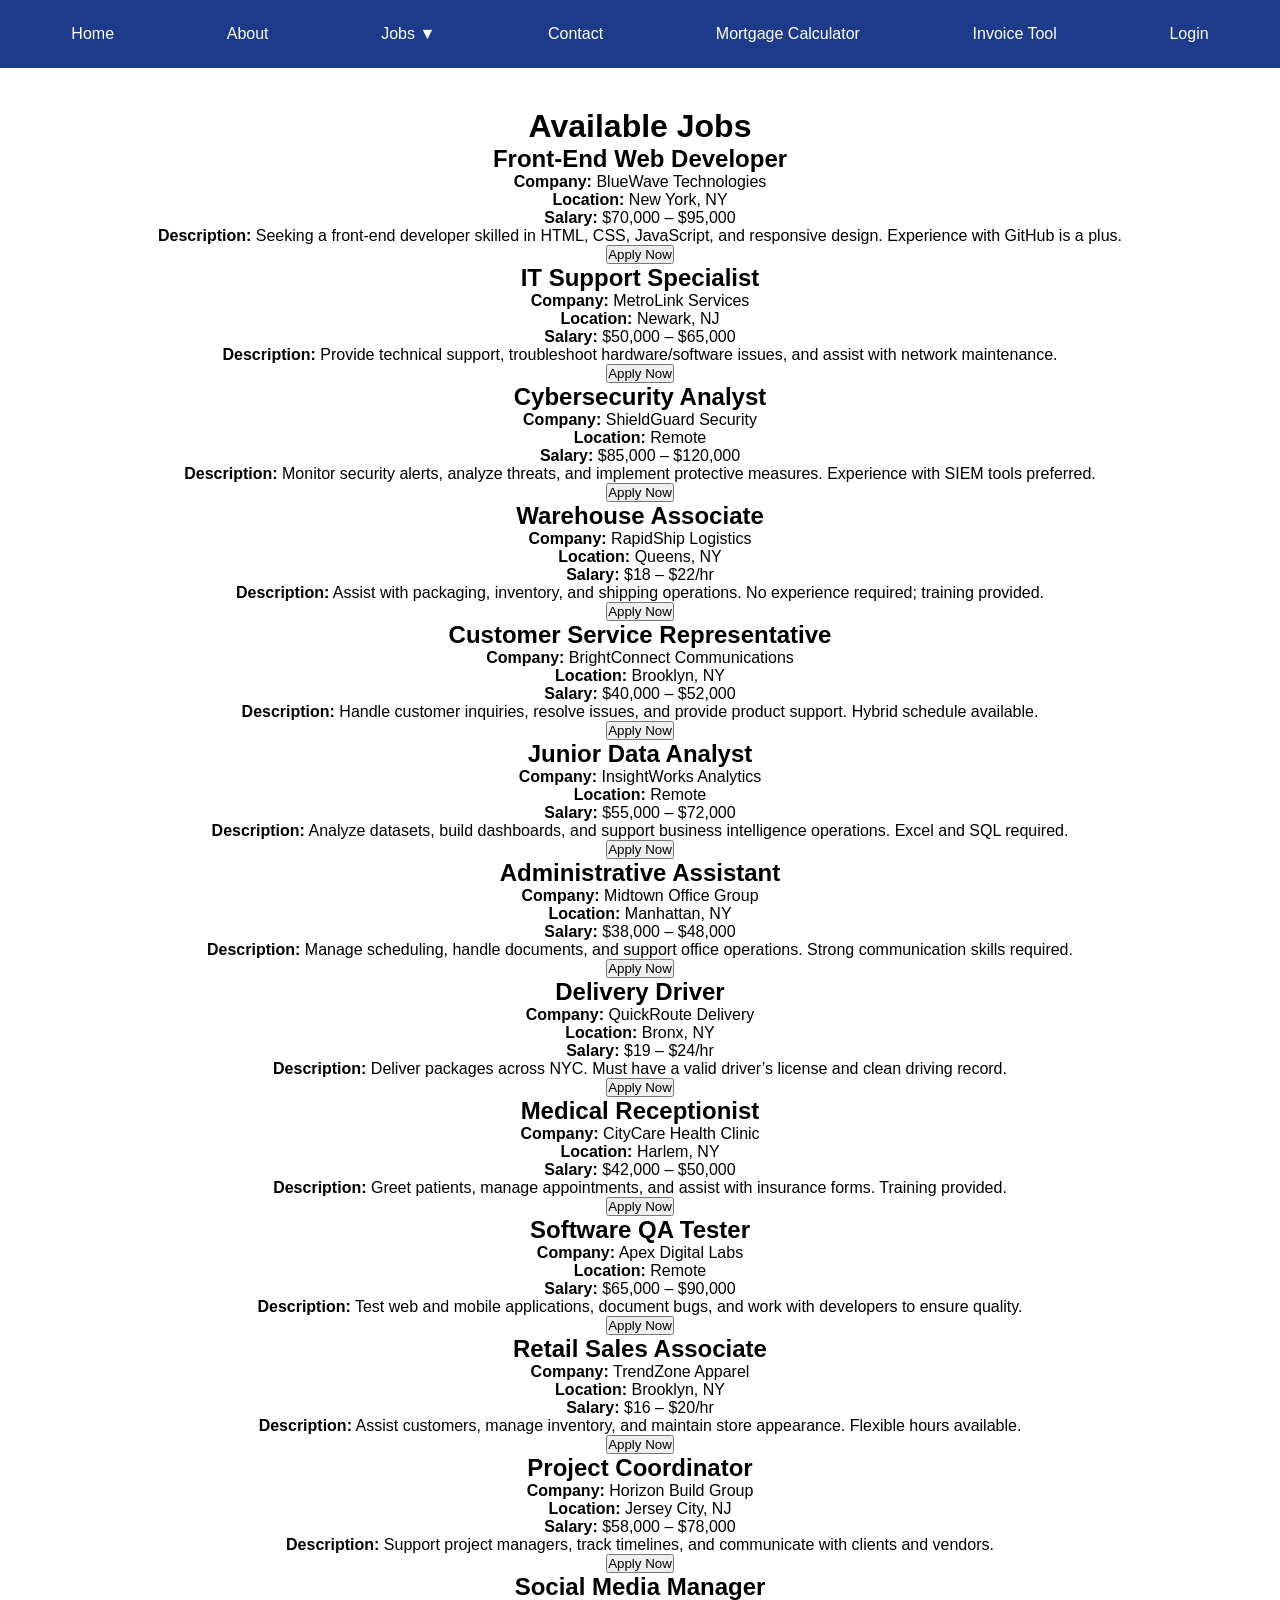
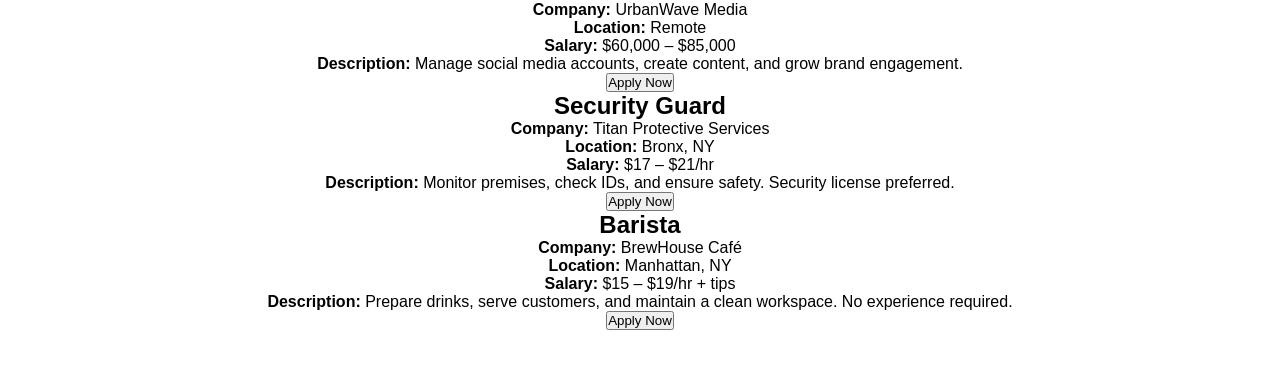
<file: jobs.html>
<!DOCTYPE html>
<html>
<head>
    <title>Jobs</title>
    <link rel="stylesheet" href="styles.css">
</head>
<body>

<nav class="navbar">
    <ul class="nav-menu">

        <li><a href="index.html">Home</a></li>
        <li><a href="about.html">About</a></li>

        <li class="dropdown">
            <a href="#">Jobs ▼</a>
            <ul class="dropdown-menu">
                <li><a href="jobs.html">All Jobs</a></li>
                <li><a href="apply.html">Apply</a></li>
            </ul>
        </li>

        <li><a href="contact.html">Contact</a></li>
        <li><a href="mortgage.html">Mortgage Calculator</a></li>

        <li><a href="invoice.html">Invoice Tool</a></li>

        <li><a href="login.html">Login</a></li>

    </ul>
</nav>

<div class="content">
    <h1>Available Jobs</h1>

    <div class="job-listings">

        <!-- ORIGINAL 5 LISTINGS -->
        <div class="job-card">
            <h2>Front-End Web Developer</h2>
            <p><strong>Company:</strong> BlueWave Technologies</p>
            <p><strong>Location:</strong> New York, NY</p>
            <p><strong>Salary:</strong> $70,000 – $95,000</p>
            <p><strong>Description:</strong> Seeking a front-end developer skilled in HTML, CSS, JavaScript, and responsive design. Experience with GitHub is a plus.</p>
            <button class="apply-btn">Apply Now</button>
        </div>

        <div class="job-card">
            <h2>IT Support Specialist</h2>
            <p><strong>Company:</strong> MetroLink Services</p>
            <p><strong>Location:</strong> Newark, NJ</p>
            <p><strong>Salary:</strong> $50,000 – $65,000</p>
            <p><strong>Description:</strong> Provide technical support, troubleshoot hardware/software issues, and assist with network maintenance.</p>
            <button class="apply-btn">Apply Now</button>
        </div>

        <div class="job-card">
            <h2>Cybersecurity Analyst</h2>
            <p><strong>Company:</strong> ShieldGuard Security</p>
            <p><strong>Location:</strong> Remote</p>
            <p><strong>Salary:</strong> $85,000 – $120,000</p>
            <p><strong>Description:</strong> Monitor security alerts, analyze threats, and implement protective measures. Experience with SIEM tools preferred.</p>
            <button class="apply-btn">Apply Now</button>
        </div>

        <div class="job-card">
            <h2>Warehouse Associate</h2>
            <p><strong>Company:</strong> RapidShip Logistics</p>
            <p><strong>Location:</strong> Queens, NY</p>
            <p><strong>Salary:</strong> $18 – $22/hr</p>
            <p><strong>Description:</strong> Assist with packaging, inventory, and shipping operations. No experience required; training provided.</p>
            <button class="apply-btn">Apply Now</button>
        </div>

        <div class="job-card">
            <h2>Customer Service Representative</h2>
            <p><strong>Company:</strong> BrightConnect Communications</p>
            <p><strong>Location:</strong> Brooklyn, NY</p>
            <p><strong>Salary:</strong> $40,000 – $52,000</p>
            <p><strong>Description:</strong> Handle customer inquiries, resolve issues, and provide product support. Hybrid schedule available.</p>
            <button class="apply-btn">Apply Now</button>
        </div>

        <!-- NEW 10 LISTINGS -->
        <div class="job-card">
            <h2>Junior Data Analyst</h2>
            <p><strong>Company:</strong> InsightWorks Analytics</p>
            <p><strong>Location:</strong> Remote</p>
            <p><strong>Salary:</strong> $55,000 – $72,000</p>
            <p><strong>Description:</strong> Analyze datasets, build dashboards, and support business intelligence operations. Excel and SQL required.</p>
            <button class="apply-btn">Apply Now</button>
        </div>

        <div class="job-card">
            <h2>Administrative Assistant</h2>
            <p><strong>Company:</strong> Midtown Office Group</p>
            <p><strong>Location:</strong> Manhattan, NY</p>
            <p><strong>Salary:</strong> $38,000 – $48,000</p>
            <p><strong>Description:</strong> Manage scheduling, handle documents, and support office operations. Strong communication skills required.</p>
            <button class="apply-btn">Apply Now</button>
        </div>

        <div class="job-card">
            <h2>Delivery Driver</h2>
            <p><strong>Company:</strong> QuickRoute Delivery</p>
            <p><strong>Location:</strong> Bronx, NY</p>
            <p><strong>Salary:</strong> $19 – $24/hr</p>
            <p><strong>Description:</strong> Deliver packages across NYC. Must have a valid driver’s license and clean driving record.</p>
            <button class="apply-btn">Apply Now</button>
        </div>

        <div class="job-card">
            <h2>Medical Receptionist</h2>
            <p><strong>Company:</strong> CityCare Health Clinic</p>
            <p><strong>Location:</strong> Harlem, NY</p>
            <p><strong>Salary:</strong> $42,000 – $50,000</p>
            <p><strong>Description:</strong> Greet patients, manage appointments, and assist with insurance forms. Training provided.</p>
            <button class="apply-btn">Apply Now</button>
        </div>

        <div class="job-card">
            <h2>Software QA Tester</h2>
            <p><strong>Company:</strong> Apex Digital Labs</p>
            <p><strong>Location:</strong> Remote</p>
            <p><strong>Salary:</strong> $65,000 – $90,000</p>
            <p><strong>Description:</strong> Test web and mobile applications, document bugs, and work with developers to ensure quality.</p>
            <button class="apply-btn">Apply Now</button>
        </div>

        <div class="job-card">
            <h2>Retail Sales Associate</h2>
            <p><strong>Company:</strong> TrendZone Apparel</p>
            <p><strong>Location:</strong> Brooklyn, NY</p>
            <p><strong>Salary:</strong> $16 – $20/hr</p>
            <p><strong>Description:</strong> Assist customers, manage inventory, and maintain store appearance. Flexible hours available.</p>
            <button class="apply-btn">Apply Now</button>
        </div>

        <div class="job-card">
            <h2>Project Coordinator</h2>
            <p><strong>Company:</strong> Horizon Build Group</p>
            <p><strong>Location:</strong> Jersey City, NJ</p>
            <p><strong>Salary:</strong> $58,000 – $78,000</p>
            <p><strong>Description:</strong> Support project managers, track timelines, and communicate with clients and vendors.</p>
            <button class="apply-btn">Apply Now</button>
        </div>

        <div class="job-card">
            <h2>Social Media Manager</h2>
            <p><strong>Company:</strong> UrbanWave Media</p>
            <p><strong>Location:</strong> Remote</p>
            <p><strong>Salary:</strong> $60,000 – $85,000</p>
            <p><strong>Description:</strong> Manage social media accounts, create content, and grow brand engagement.</p>
            <button class="apply-btn">Apply Now</button>
        </div>

        <div class="job-card">
            <h2>Security Guard</h2>
            <p><strong>Company:</strong> Titan Protective Services</p>
            <p><strong>Location:</strong> Bronx, NY</p>
            <p><strong>Salary:</strong> $17 – $21/hr</p>
            <p><strong>Description:</strong> Monitor premises, check IDs, and ensure safety. Security license preferred.</p>
            <button class="apply-btn">Apply Now</button>
        </div>

        <div class="job-card">
            <h2>Barista</h2>
            <p><strong>Company:</strong> BrewHouse Café</p>
            <p><strong>Location:</strong> Manhattan, NY</p>
            <p><strong>Salary:</strong> $15 – $19/hr + tips</p>
            <p><strong>Description:</strong> Prepare drinks, serve customers, and maintain a clean workspace. No experience required.</p>
            <button class="apply-btn">Apply Now</button>
        </div>

    </div>
</div>

</body>
</html>
</file>
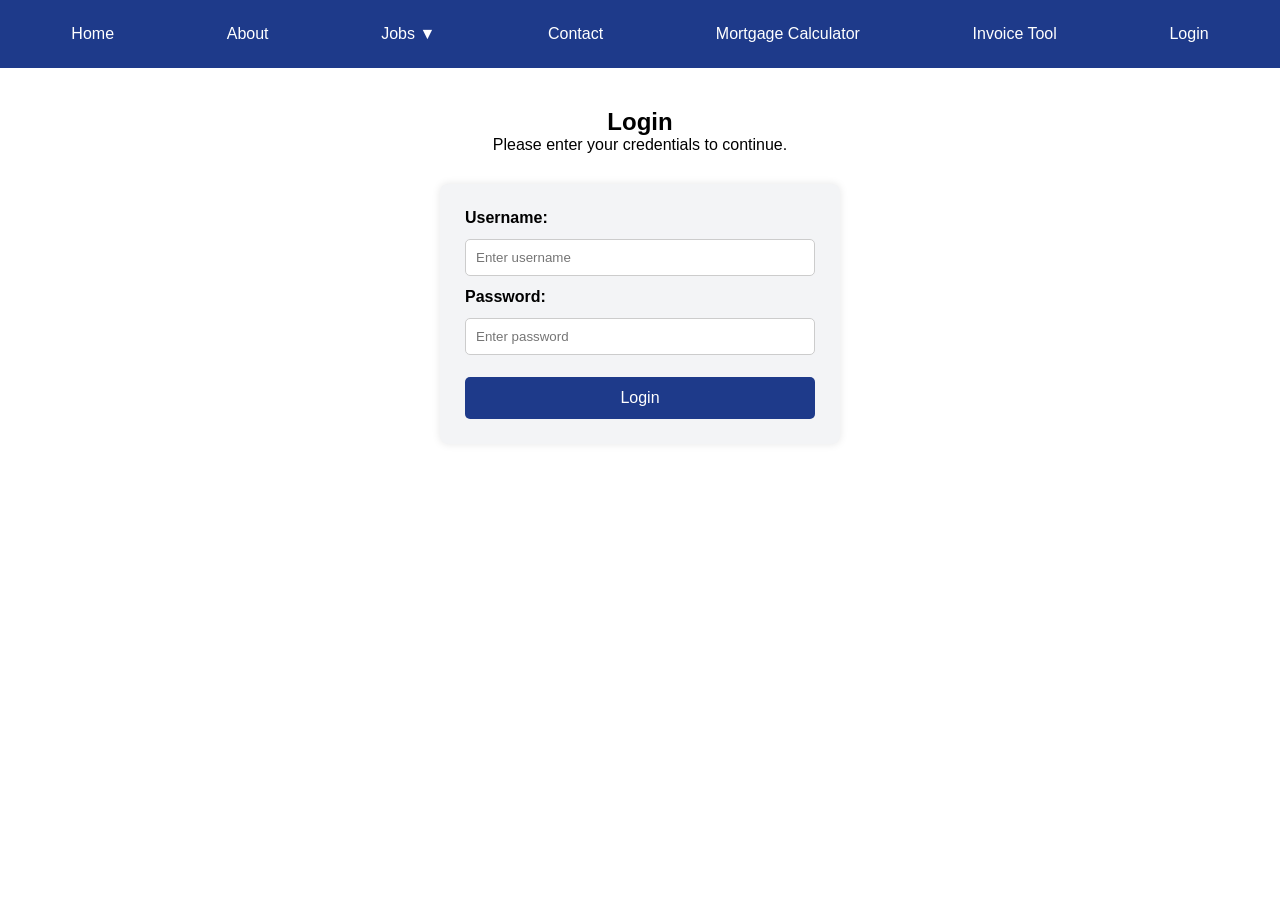
<file: login.html>
<!DOCTYPE html>
<html>
<head>
    <title>Login</title>
    <link rel="stylesheet" href="styles.css">
</head>
<body>

<nav class="navbar">
    <ul class="nav-menu">

        <li><a href="index.html">Home</a></li>
        <li><a href="about.html">About</a></li>

        <li class="dropdown">
            <a href="#">Jobs ▼</a>
            <ul class="dropdown-menu">
                <li><a href="jobs.html">All Jobs</a></li>
                <li><a href="apply.html">Apply</a></li>
            </ul>
        </li>

        <li><a href="contact.html">Contact</a></li>
        <li><a href="mortgage.html">Mortgage Calculator</a></li>

        <!-- NEW LINK ADDED -->
        <li><a href="invoice.html">Invoice Tool</a></li>

        <!-- CURRENT PAGE -->
        <li><a href="login.html">Login</a></li>

    </ul>
</nav>

<section class="content">
    <h1>Login</h1>
    <p>Please enter your credentials to continue.</p>

    <div class="calculator-box" style="max-width: 400px;">

        <label for="username">Username:</label>
        <input type="text" id="username" placeholder="Enter username">

        <label for="password">Password:</label>
        <input type="password" id="password" placeholder="Enter password">

        <button class="calc-btn">Login</button>

    </div>
</section>

</body>
</html>
</file>
<file: styles.css>
/* RESET */
* {
    margin: 0;
    padding: 0;
    box-sizing: border-box;
}

/* BODY */
body {
    font-family: Arial, sans-serif;
}

/* NAVBAR */
.navbar {
    background-color: #1e3a8a;
    padding: 15px;
}

/* MENU */
.nav-menu {
    display: flex;
    list-style: none;
    justify-content: space-around;
}

/* LINKS */
.nav-menu a {
    color: white;
    text-decoration: none;
    padding: 10px 15px;
    display: block;
    transition: 0.3s;
}

/* HOVER */
.nav-menu a:hover {
    background-color: #2563eb;
    border-radius: 5px;
}

/* DROPDOWN */
.dropdown {
    position: relative;
}

.dropdown-menu {
    display: none;
    position: absolute;
    background-color: #1e40af;
    min-width: 150px;
    top: 40px;
}

.dropdown-menu li {
    list-style: none;
}

.dropdown:hover .dropdown-menu {
    display: block;
}

/* RESPONSIVE */
@media (max-width: 768px) {
    .nav-menu {
        flex-direction: column;
        text-align: center;
    }

    .dropdown-menu {
        position: static;
    }
}

/* CONTENT */
.content {
    padding: 40px;
    text-align: center;
}

/* CALCULATOR */
.calculator-box {
    background: #f3f4f6;
    padding: 25px;
    border-radius: 8px;
    width: 70%;
    margin: 30px auto;
    display: flex;
    flex-direction: column;
    gap: 12px;
    box-shadow: 0 0 8px rgba(0,0,0,0.1);
}

.calculator-box label {
    font-weight: bold;
    text-align: left;
}

.calculator-box input {
    padding: 10px;
    border: 1px solid #ccc;
    border-radius: 5px;
    width: 100%;
}

.calc-btn {
    background: #1e3a8a;
    color: white;
    padding: 12px;
    border: none;
    border-radius: 5px;
    cursor: pointer;
    font-size: 1em;
    margin-top: 10px;
}

.calc-btn:hover {
    background: #2563eb;
}

.result-box {
    background: white;
    padding: 15px;
    border: 1px solid #ccc;
    border-radius: 5px;
    font-size: 1.4em;
    font-weight: bold;
    margin-top: 10px;
}
</file>
